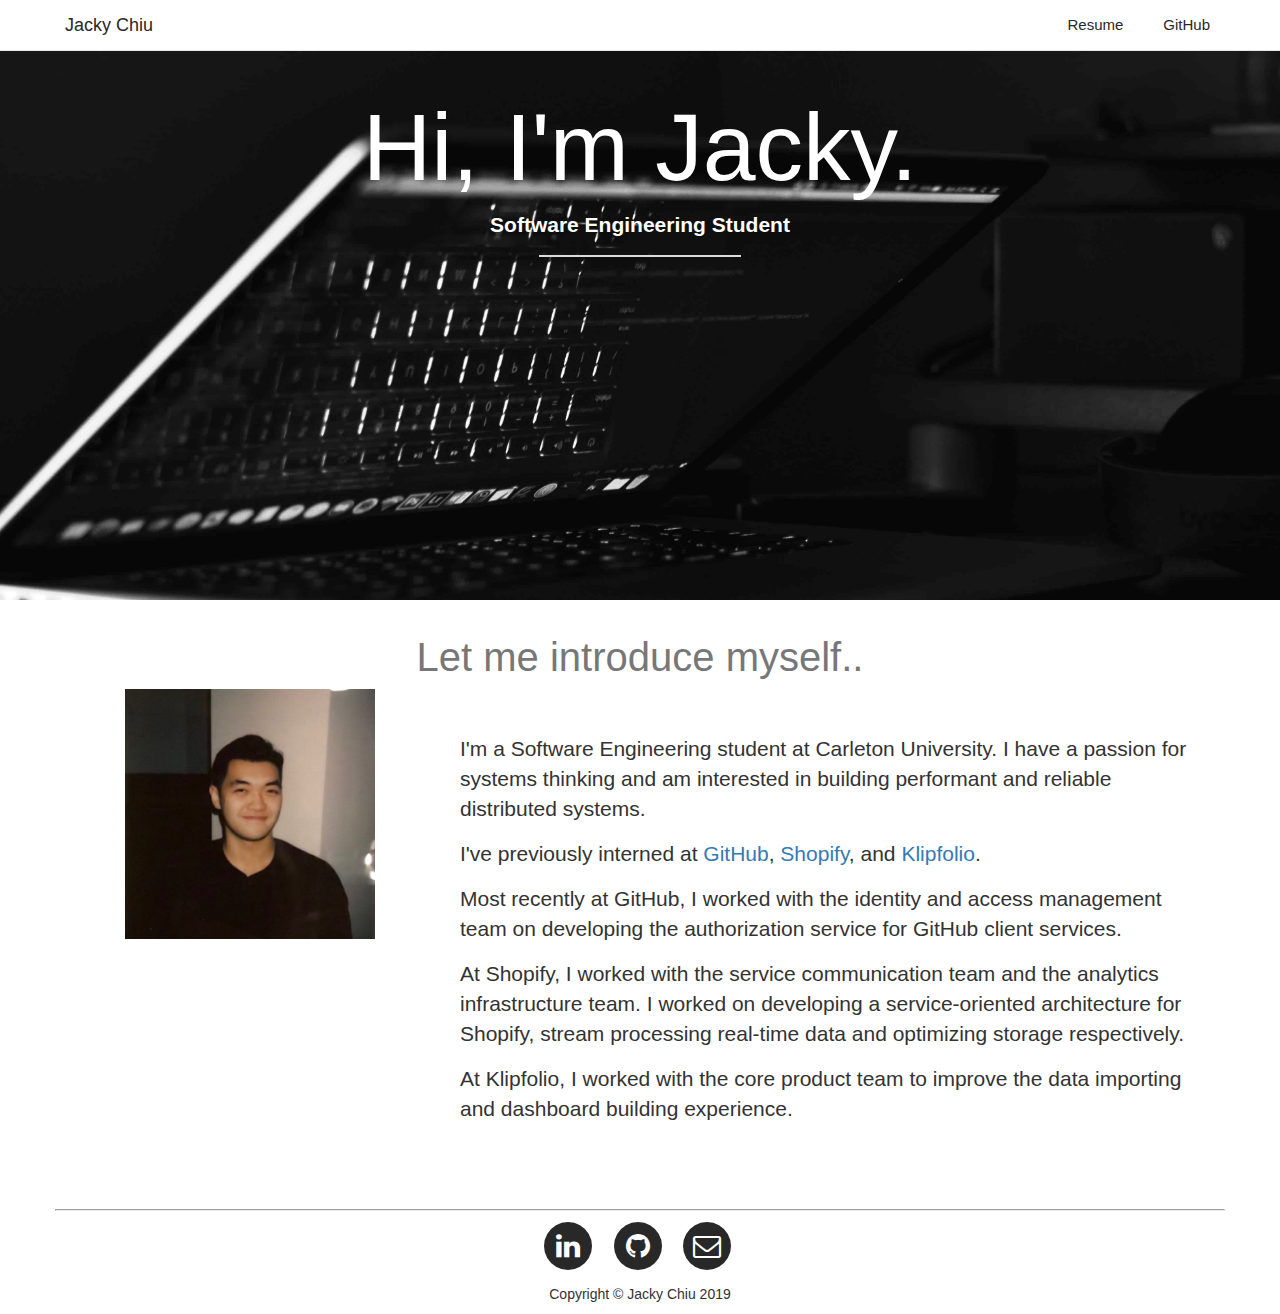
<file: index.html>
<!DOCTYPE html>
<html>

<title>Jacky Chiu | Software Eng. Student</title>

<head>
  <!-- Compatipility on moblie devices -->
  <meta name="viewport" content="width=device-width, initial-scale=1, maximum-scale=1">
  <!-- Bootstrap main css -->
  <link rel="stylesheet" href="css/bootstrap.min.css">
  <!-- Custom css -->
  <link rel="stylesheet" href="css/main.css">
  <!-- Custom icon -->
  <link href="http://maxcdn.bootstrapcdn.com/font-awesome/4.1.0/css/font-awesome.min.css" rel="stylesheet" type="text/css">
  <!-- Website logo-->
  <link rel="shortcut icon" href="img/mylogo.ico"/>
</head>

<body>

  <!-- Navagation bar -->
  <div class="navbar navbar-default navbar-fixed-top">
    <div class="container">
      <a href="index.html" class="navbar-brand" id="color">Jacky Chiu</a>
      <!-- Class navbar-brand wasnt changing color-->
      <button class="navbar-toggle" data-toggle="collapse" data-target=".navbar-collapse">
        <span class="sr-only">Toggle navigation</span>
        <span class="icon-bar"></span>
        <span class="icon-bar"></span>
        <span class="icon-bar"></span>
      </button>
      <div class="collapse navbar-collapse">
        <ul class="nav navbar-nav navbar-right">
          <li> <a href="https://drive.google.com/file/d/13gRZlVaovKu5V7B9W2cd8zv1FoNCrcoP/view" target="_blank">Resume</a></li>
          <li> <a href="https://github.com/JackyChiu" target="_blank">GitHub</a></li>
        </ul>
      </div>
    </div>
  </div>

  <!--Greeting-->
  <div class="jumbotron" id="greeting_background">
    <div class="container">
      <h1>Hi, I'm Jacky.</h1>
      <p><b>Software Engineering Student</b></p>
      <hr class="small">
    </div>
  </div>

  <!--About me-->
  <div class="about">
    <div class="jumbotron">
      <div class="container">
        <h2>Let me introduce myself..</h2>
        <div class="row">
          <div class="col-md-4">
            <img class="resize" src="img/me.jpg">
          </div>
          <div class="col-md-8">
            <p id="extra-padding">I'm a Software Engineering student at Carleton University. I have a passion for systems thinking and am interested in building performant and reliable distributed systems.</p>
            <p>I've previously interned at <a href="https://github.com" target="_blank">GitHub</a>, <a href="https://www.shopify.com" target="_blank">Shopify</a>, and <a href="https://www.klipfolio.com" target="_blank">Klipfolio</a>.</p>
            <p>Most recently at GitHub, I worked with the identity and access management team on developing the authorization service for GitHub client services.
            <p>At Shopify, I worked with the service communication team and the analytics infrastructure team. I worked on developing a service-oriented architecture for Shopify, stream processing real-time data and optimizing storage respectively.</p>
            <p>At Klipfolio, I worked with the core product team to improve the data importing and dashboard building experience.</p>
          </div>
        </div>
      </div>
    </div>

</body>

<!--Footer-->
<footer>
  <div class="container text-center">
    <div class="row">
      <hr>
      <div class="col-lg-8 col-lg-offset-2 col-md-10 col-md-offset-1">
        <ul class="list-inline text-center">
          <li>
            <a href="https://www.linkedin.com/in/jackyzhanchiu" target="_blank">
              <span class="fa-stack fa-2x">
                <i class="fa fa-circle fa-stack-2x"></i>
                <i class="fa fa-linkedin fa-stack-1x fa-inverse"></i>
              </span>
            </a>
          </li>
          <li>
            <a href="https://github.com/JackyChiu" target="_blank">
              <span class="fa-stack fa-2x">
                <i class="fa fa-circle fa-stack-2x"></i>
                <i class="fa fa-github fa-stack-1x fa-inverse"></i>
              </span>
            </a>
          </li>
          <li>
            <a href="mailto:jackyzhanchiu@gmail.com">
              <span class="fa-stack fa-2x">
                <i class="fa fa-circle fa-stack-2x"></i>
                <i class="fa fa-envelope-o fa-stack-1x fa-inverse"></i>
              </span>
            </a>
          </li>
        </ul>
        <p id="copyright">Copyright &copy; Jacky Chiu 2019</p>
      </div>
    </div>
  </div>
</footer>

<!--jQuery-->
<script src="js/jquery-2.1.4.min.js"></script>

<!--Custom-->
<script src="js/script.js"></script>

</html>
</file>
<file: css/main.css>
/* Navagation bar */

.navbar-default {
  background-color: #ffffff;
}

#color {
  color: #292828;
}

.navbar a {
  font-size: 18px;
  padding-left: 10px;
  font-weight: normal;
}

.navbar-default .navbar-nav > li > a:hover {
 color: #787777;
}

.navbar-default .navbar-nav > li > a {
  font-size: 15px;
  color: #292828;
  padding-left: 25px;
}

.navbar-default .navbar-toggle {
  border-color: #292828;
}

.navbar-default .navbar-toggle .icon-bar {
  background-color: #292828;
}


/* Large sections */
#greeting_background {
  background-image: url("../img/closed_mac.jpg");
  background-repeat: no-repeat;
  background-size: cover;
  background-position: center;
  color: #ffffff;
  padding-top: 60px;
  padding-bottom: 0px;
  margin-bottom: 0px;
  min-height: 600px;
}

.jumbotron {
  text-align: center;
  padding-top: 0px;
  background-color: #ffffff;
}

.jumbotron .container {
  position: relative;
  top: 15px;
}

.jumbotron h1 {
  font-size: 95px;
  color: #ffffff;
}


/* About me section */

img.resize {
  width: 80%;
  height: auto;
  max-width: 250px;
}

.jumbotron h2 {
  color: #787777;
  font-size: 40px;
}

#extra-padding {
  padding-top: 45px;
}

.about p{
  text-align: left;
}


/* Footer */

hr {
  display: block;
  margin-top: 0.5em;
  margin-bottom: 0.5em;
  margin-left: auto;
  margin-right: auto;
  border-width: 1px;
  border-style: inset;
}

.small {
  max-width: 200px;
  margin: 15px auto;
  border-width: 1px;
  border-color: #dbdbdb;
  border-style: solid;
}

.fa.fa-circle.fa-stack-2x {
  color: #292828;
}

.fa-stack.fa-2x:hover .fa-circle {
  color: #787777;
}

#copyright{
  font-size: 14px;
  text-align: center;
}

/* Mobile */

@media (max-width: 767px) {
  .navbar-default .navbar-nav > li > a {
    color: #000000;
  }
  .jumbotron h1 {
    font-size: 55px;
  }
  .jumbotron p, p {
    font-size: 20px;
  }
  #smaller-height {
    height: 2%;
  }
  .about .jumbotron {
    padding-top: 0px;
    margin-top: 0px;
  }
  img.resize {
    width:  50%;
    height: auto;
  }
  .jumbotron h2 {
    font-size: 25px;
  }
  #extra-padding {
    padding-top: 20px;
  }
}
</file>
